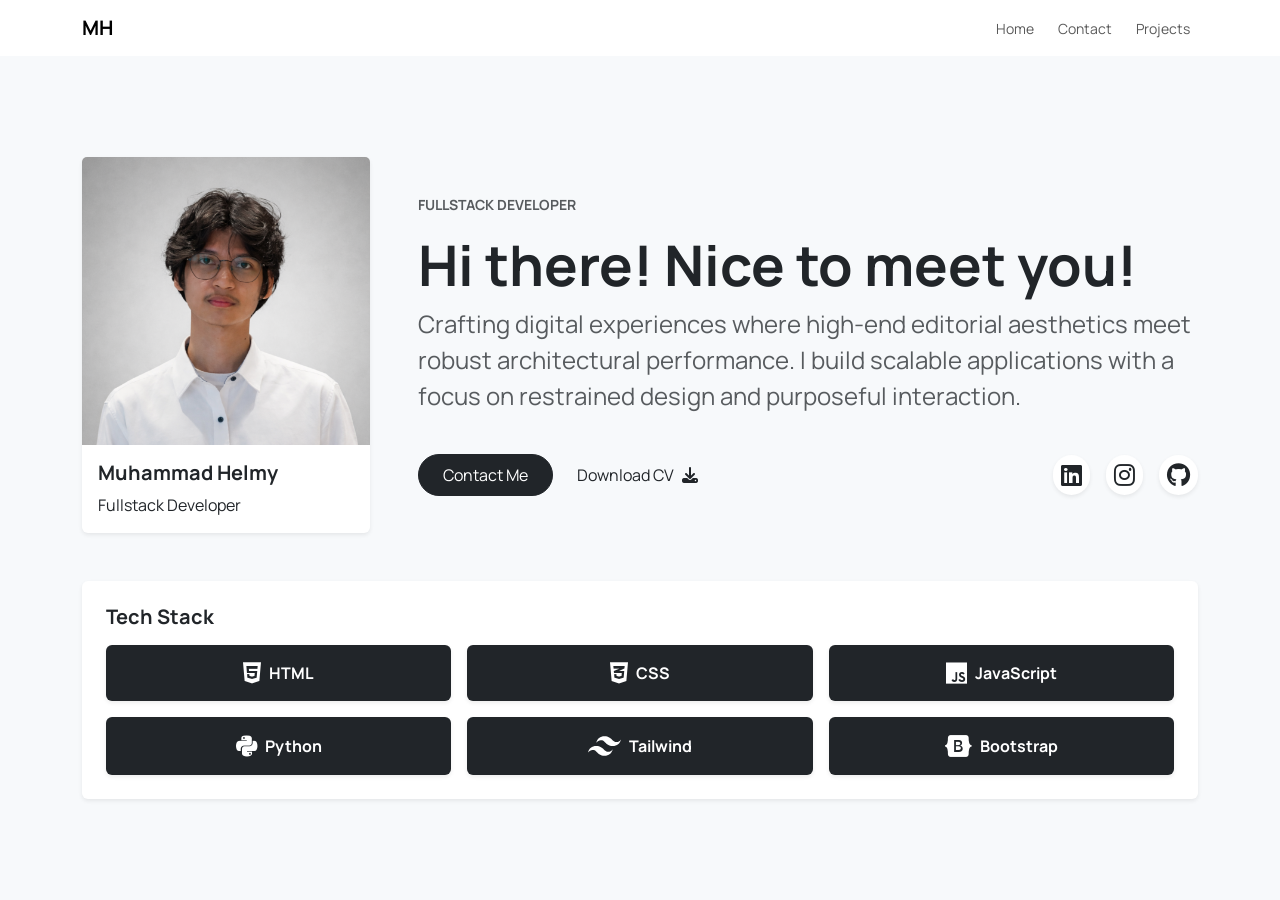
<file: index.html>
<!doctype html>
<html lang="en">
  <head>
    <meta charset="utf-8" />
    <meta name="viewport" content="width=device-width, initial-scale=1" />
    <!-- Bootstrap -->
    <link
      href="https://cdn.jsdelivr.net/npm/bootstrap@5.3.8/dist/css/bootstrap.min.css"
      rel="stylesheet"
      integrity="sha384-sRIl4kxILFvY47J16cr9ZwB07vP4J8+LH7qKQnuqkuIAvNWLzeN8tE5YBujZqJLB"
      crossorigin="anonymous"
    />
    <!-- Fonts -->
    <link
      href="https://fonts.googleapis.com/css2?family=Manrope:wght@200;400;600;700&display=swap"
      rel="stylesheet"
    />
    <link
      rel="stylesheet"
      href="https://cdnjs.cloudflare.com/ajax/libs/font-awesome/6.5.2/css/all.min.css"
    />
    <!-- CSS -->
    <link rel="stylesheet" href="assets/css/style.css" />
    <link
      rel="shortcut icon"
      href="assets/images/logo.svg"
      type="image/x-icon"
    />
    <title>Task Day 6 - B66 - Stage 1</title>
  </head>
  <body>
    <header class="sticky-top">
      <nav class="navbar navbar-expand-lg bg-custom-white">
        <div class="container d-flex justify-content-between">
          <!-- Logo -->
          <a class="navbar-brand fw-bolder" href="index.html">MH</a>

          <!-- Toggle (mobile) -->
          <button
            class="navbar-toggler"
            type="button"
            data-bs-toggle="collapse"
            data-bs-target="#navbarNav"
          >
            <span class="navbar-toggler-icon"></span>
          </button>

          <!-- Menu -->
          <div
            class="collapse navbar-collapse justify-content-end"
            id="navbarNav"
          >
            <ul class="navbar-nav small gap-2">
              <li class="nav-item">
                <a class="nav-link" href="index.html">Home</a>
              </li>
              <li class="nav-item">
                <a class="nav-link" href="contact.html">Contact</a>
              </li>
              <li class="nav-item">
                <a class="nav-link" href="projects.html">Projects</a>
              </li>
            </ul>
          </div>
        </div>
      </nav>
    </header>
    <main>
      <section
        id="home"
        class="bg-custom-primary d-flex justify-content-center align-items-center py-5"
      >
        <div class="container d-flex flex-column gap-5">
          <!-- Top Row -->
          <div
            class="d-flex flex-column flex-lg-row gap-5 align-items-center text-center text-lg-start"
          >
            <!-- Photo -->
            <div>
              <div class="card border-0 shadow-sm" style="width: 18rem">
                <img
                  src="assets/images/profile.png"
                  class="card-img-top"
                  alt="..."
                  oncontextmenu="return false;"
                />
                <div class="card-body">
                  <h5 class="card-title fw-bold">Muhammad Helmy</h5>
                  <p class="card-text">Fullstack Developer</p>
                </div>
              </div>
            </div>
            <!-- Content -->
            <div
              class="d-flex flex-column align-items-center align-items-lg-start justify-content-center"
            >
              <!-- Text Content -->
              <div>
                <p class="text-uppercase text-muted small fw-bold">
                  Fullstack Developer
                </p>
                <h1 class="fw-bold display-4">Hi there! Nice to meet you!</h1>
                <p class="text-muted fs-4">
                  Crafting digital experiences where high-end editorial
                  aesthetics meet robust architectural performance. I build
                  scalable applications with a focus on restrained design and
                  purposeful interaction.
                </p>
              </div>

              <!-- Buttons & Social Media -->
              <div
                class="d-flex flex-column flex-xl-row justify-content-center justify-content-xl-between align-items-center w-100 mt-4 gap-4"
              >
                <!-- Buttons -->
                <div
                  class="d-flex flex-wrap justify-content-center align-items-center gap-3 gap-lg-4"
                >
                  <a
                    href="contact.html"
                    class="btn btn-dark rounded-pill px-4 py-2 up-effect"
                  >
                    Contact Me
                  </a>

                  <a
                    target="_blank"
                    href="https://drive.google.com/file/d/1oPvbJ0Uco0fnF1QJs1hy4bq7SaKO-Sc4/view"
                    class="d-flex align-items-center gap-2 text-decoration-none text-dark"
                  >
                    Download CV
                    <i class="fa-solid fa-download"></i>
                  </a>
                </div>

                <!-- Social Media -->
                <div class="d-flex align-items-center gap-3">
                  <a
                    target="_blank"
                    href="https://www.linkedin.com/in/muh-hlmy/"
                    class="p-2 rounded-5 bg-white d-flex justify-content-center align-items-center text-decoration-none shadow-sm up-effect"
                  >
                    <i class="fa-brands fa-linkedin fs-4 text-dark"></i>
                  </a>
                  <a
                    target="_blank"
                    href="https://www.instagram.com/muhhl.my/"
                    class="p-2 rounded-5 bg-white d-flex justify-content-center align-items-center text-decoration-none shadow-sm up-effect"
                  >
                    <i class="fa-brands fa-instagram fs-4 text-dark"></i>
                  </a>
                  <a
                    target="_blank"
                    href="https://github.com/muhhlmy/"
                    class="p-2 rounded-5 bg-white d-flex justify-content-center align-items-center text-decoration-none shadow-sm up-effect"
                  >
                    <i class="fa-brands fa-github fs-4 text-dark"></i>
                  </a>
                </div>
              </div>
            </div>
          </div>

          <!-- Tech Stack Card -->
          <div class="card border-0 shadow-sm w-100 p-2">
            <div class="card-body">
              <h5 class="card-title fw-bold mb-3">Tech Stack</h5>
              <div class="row row-cols-2 row-cols-md-3 g-3">
                <div class="col">
                  <div
                    class="d-flex align-items-center justify-content-center gap-2 text-bg-dark p-3 rounded shadow-sm h-100 up-effect"
                  >
                    <i class="fa-brands fa-html5 fs-4"></i>
                    <span class="fs-6 fw-bold">HTML</span>
                  </div>
                </div>
                <div class="col">
                  <div
                    class="d-flex align-items-center justify-content-center gap-2 text-bg-dark p-3 rounded shadow-sm h-100 up-effect"
                  >
                    <i class="fa-brands fa-css3-alt fs-4"></i>
                    <span class="fs-6 fw-bold">CSS</span>
                  </div>
                </div>
                <div class="col">
                  <div
                    class="d-flex align-items-center justify-content-center gap-2 text-bg-dark p-3 rounded shadow-sm h-100 up-effect"
                  >
                    <i class="fa-brands fa-js fs-4"></i>
                    <span class="fs-6 fw-bold">JavaScript</span>
                  </div>
                </div>
                <div class="col">
                  <div
                    class="d-flex align-items-center justify-content-center gap-2 text-bg-dark p-3 rounded shadow-sm h-100 up-effect"
                  >
                    <i class="fa-brands fa-python fs-4"></i>
                    <span class="fs-6 fw-bold">Python</span>
                  </div>
                </div>
                <div class="col">
                  <div
                    class="d-flex align-items-center justify-content-center gap-2 text-bg-dark p-3 rounded shadow-sm h-100 up-effect"
                  >
                    <img
                      src="assets/images/tailwind.svg"
                      alt="tailwind-logo"
                      height="26"
                    />
                    <span class="fs-6 fw-bold">Tailwind</span>
                  </div>
                </div>
                <div class="col">
                  <div
                    class="d-flex align-items-center justify-content-center gap-2 text-bg-dark p-3 rounded shadow-sm h-100 up-effect"
                  >
                    <i class="fa-brands fa-bootstrap fs-4"></i>
                    <span class="fs-6 fw-bold">Bootstrap</span>
                  </div>
                </div>
              </div>
            </div>
          </div>
        </div>
      </section>
    </main>
    <!-- Bootstrap -->
    <script
      src="https://cdn.jsdelivr.net/npm/bootstrap@5.3.8/dist/js/bootstrap.bundle.min.js"
      integrity="sha384-FKyoEForCGlyvwx9Hj09JcYn3nv7wiPVlz7YYwJrWVcXK/BmnVDxM+D2scQbITxI"
      crossorigin="anonymous"
    ></script>
  </body>
</html>
</file>
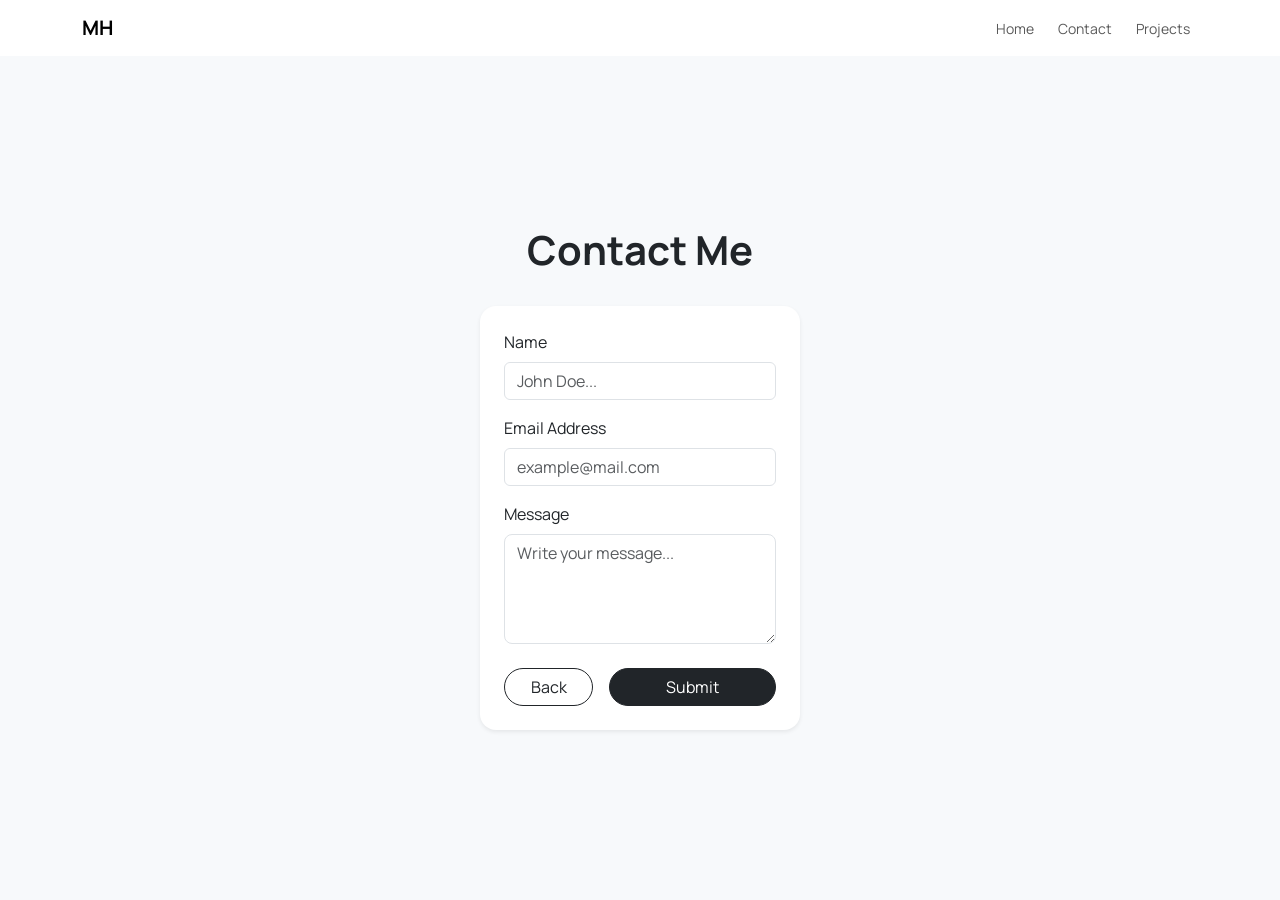
<file: contact.html>
<!doctype html>
<html lang="en">
  <head>
    <meta charset="utf-8" />
    <meta name="viewport" content="width=device-width, initial-scale=1" />
    <!-- Bootstrap -->
    <link
      href="https://cdn.jsdelivr.net/npm/bootstrap@5.3.8/dist/css/bootstrap.min.css"
      rel="stylesheet"
      integrity="sha384-sRIl4kxILFvY47J16cr9ZwB07vP4J8+LH7qKQnuqkuIAvNWLzeN8tE5YBujZqJLB"
      crossorigin="anonymous"
    />
    <!-- Fonts -->
    <link
      href="https://fonts.googleapis.com/css2?family=Manrope:wght@200;400;600;700&display=swap"
      rel="stylesheet"
    />
    <!-- CSS -->
    <link rel="stylesheet" href="assets/css/style.css" />
    <link
      rel="shortcut icon"
      href="assets/images/logo.svg"
      type="image/x-icon"
    />
    <title>Task Day 6 - B66 - Stage 1</title>
  </head>
  <body>
    <header class="sticky-top">
      <nav class="navbar navbar-expand-lg bg-custom-white">
        <div class="container d-flex justify-content-between">
          <!-- Logo -->
          <a class="navbar-brand fw-bolder" href="index.html">MH</a>

          <!-- Toggle (mobile) -->
          <button
            class="navbar-toggler"
            type="button"
            data-bs-toggle="collapse"
            data-bs-target="#navbarNav"
          >
            <span class="navbar-toggler-icon"></span>
          </button>

          <!-- Menu -->
          <div
            class="collapse navbar-collapse justify-content-end"
            id="navbarNav"
          >
            <ul class="navbar-nav small gap-2">
              <li class="nav-item">
                <a class="nav-link" href="index.html">Home</a>
              </li>
              <li class="nav-item">
                <a class="nav-link" href="contact.html">Contact</a>
              </li>
              <li class="nav-item">
                <a class="nav-link" href="projects.html">Projects</a>
              </li>
            </ul>
          </div>
        </div>
      </nav>
    </header>
    <main>
      <section
        id="contact"
        class="bg-custom-primary d-flex flex-column justify-content-center align-items-center py-5 gap-4"
      >
        <h1 class="fw-bold">Contact Me</h1>
        <form class="card border-0 shadow-sm rounded-4 p-4 w-25">
          <!-- Name -->
          <div class="mb-3">
            <label for="inputName" class="form-label">Name</label>
            <input
              type="text"
              class="form-control"
              id="inputName"
              placeholder="John Doe..."
            />
          </div>

          <!-- Email -->
          <div class="mb-3">
            <label for="inputEmail" class="form-label">Email Address</label>
            <input
              type="email"
              class="form-control"
              id="inputEmail"
              placeholder="example@mail.com"
            />
          </div>

          <!-- Message -->
          <div class="mb-4">
            <label class="form-label">Message</label>
            <textarea
              class="form-control rounded-3"
              rows="4"
              placeholder="Write your message..."
            ></textarea>
          </div>

          <!-- Buttons -->
          <div class="d-flex gap-3">
            <a class="btn btn-outline-dark rounded-pill w-50" href="index.html">
              Back
            </a>
            <button type="submit" class="btn btn-dark rounded-pill w-100">
              Submit
            </button>
          </div>
        </form>
      </section>
    </main>
    <!-- Bootstrap -->
    <script
      src="https://cdn.jsdelivr.net/npm/bootstrap@5.3.8/dist/js/bootstrap.bundle.min.js"
      integrity="sha384-FKyoEForCGlyvwx9Hj09JcYn3nv7wiPVlz7YYwJrWVcXK/BmnVDxM+D2scQbITxI"
      crossorigin="anonymous"
    ></script>
  </body>
</html>
</file>
<file: assets/css/style.css>
body {
  font-family: "Manrope", sans-serif;
  overflow-x: hidden;
}

.bg-custom-primary {
  background-color: #f7f9fb;
}

.bg-custom-white {
  background-color: #ffffff;
}

.fa-brands:hover {
  color: rgb(255, 255, 255);
}

#home,
#contact {
  min-height: calc(100vh - 56px);
}

.divider {
  width: 10%;
  height: 3px;
}

::-webkit-scrollbar {
  width: 0px;
}

.up-effect {
  cursor: pointer;
  transition: all 0.2s ease;
}

.up-effect:hover {
  transform: translateY(-5px);
}
</file>
